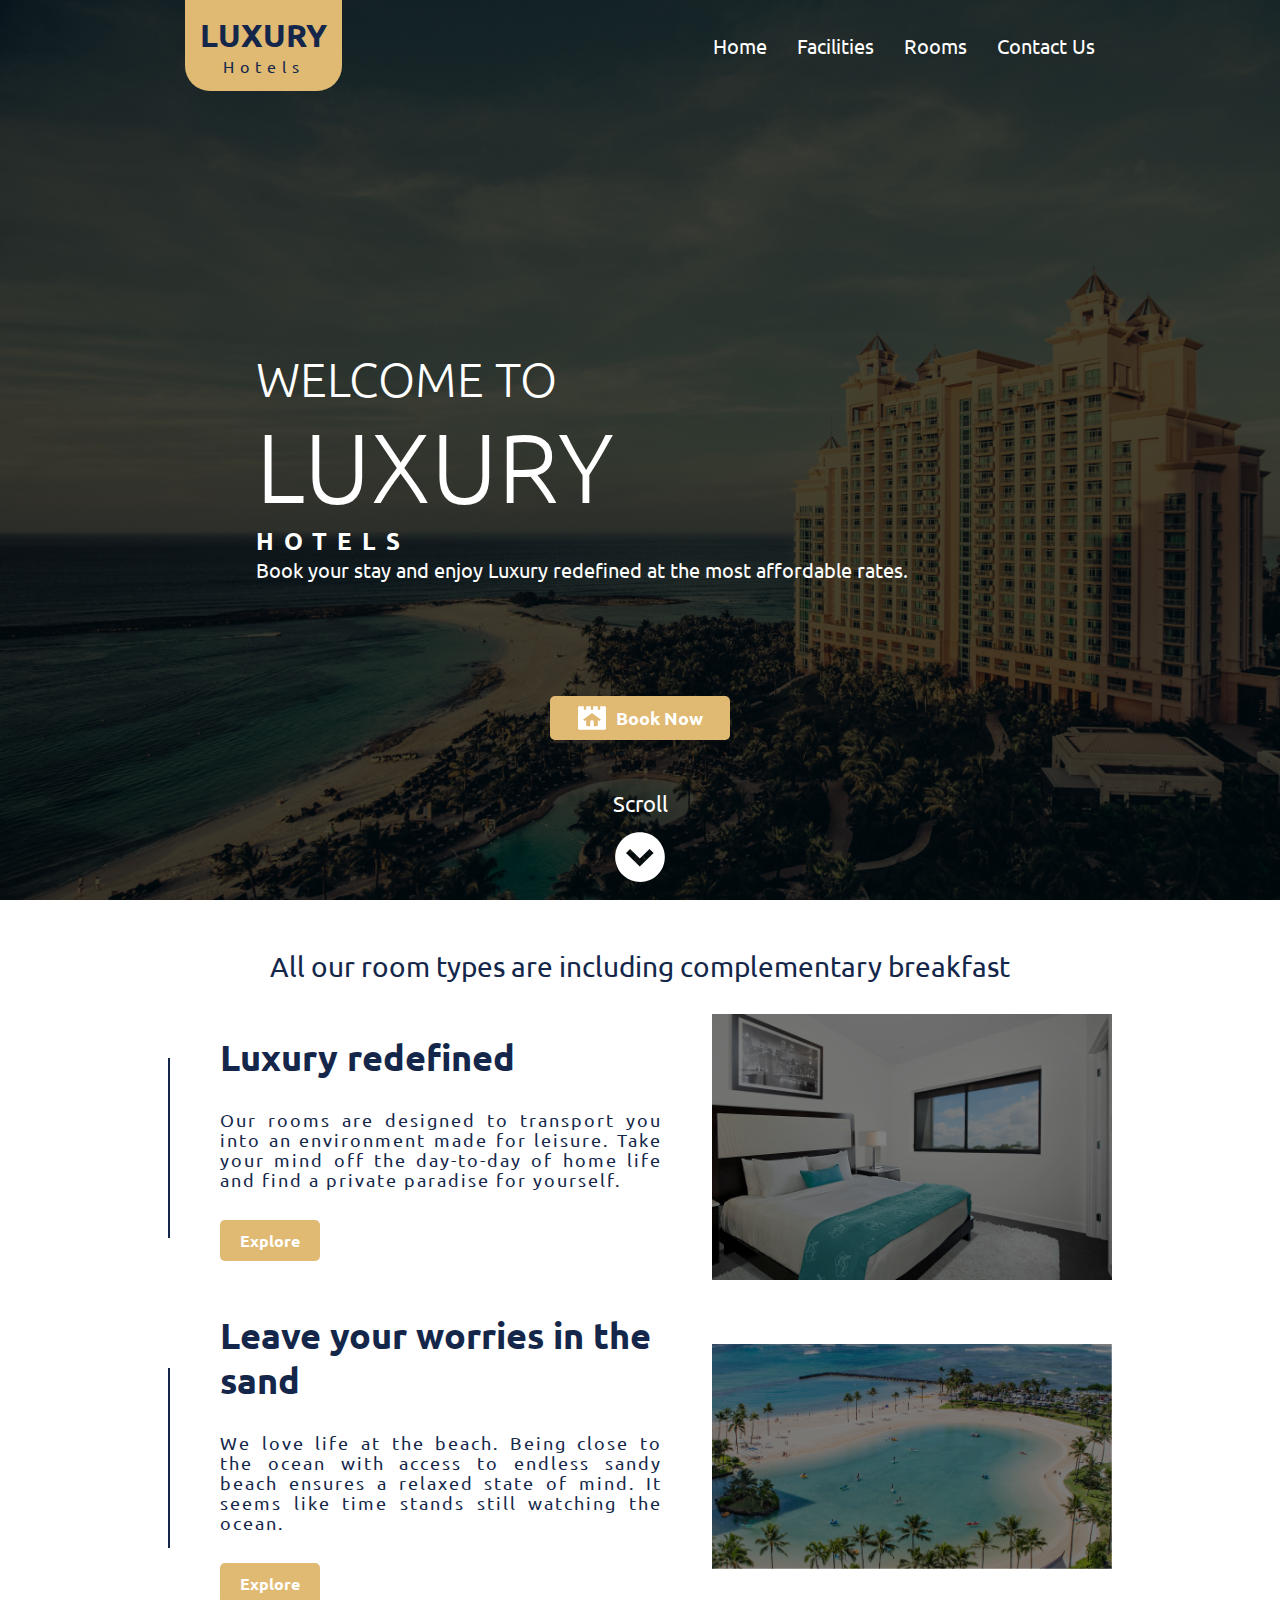
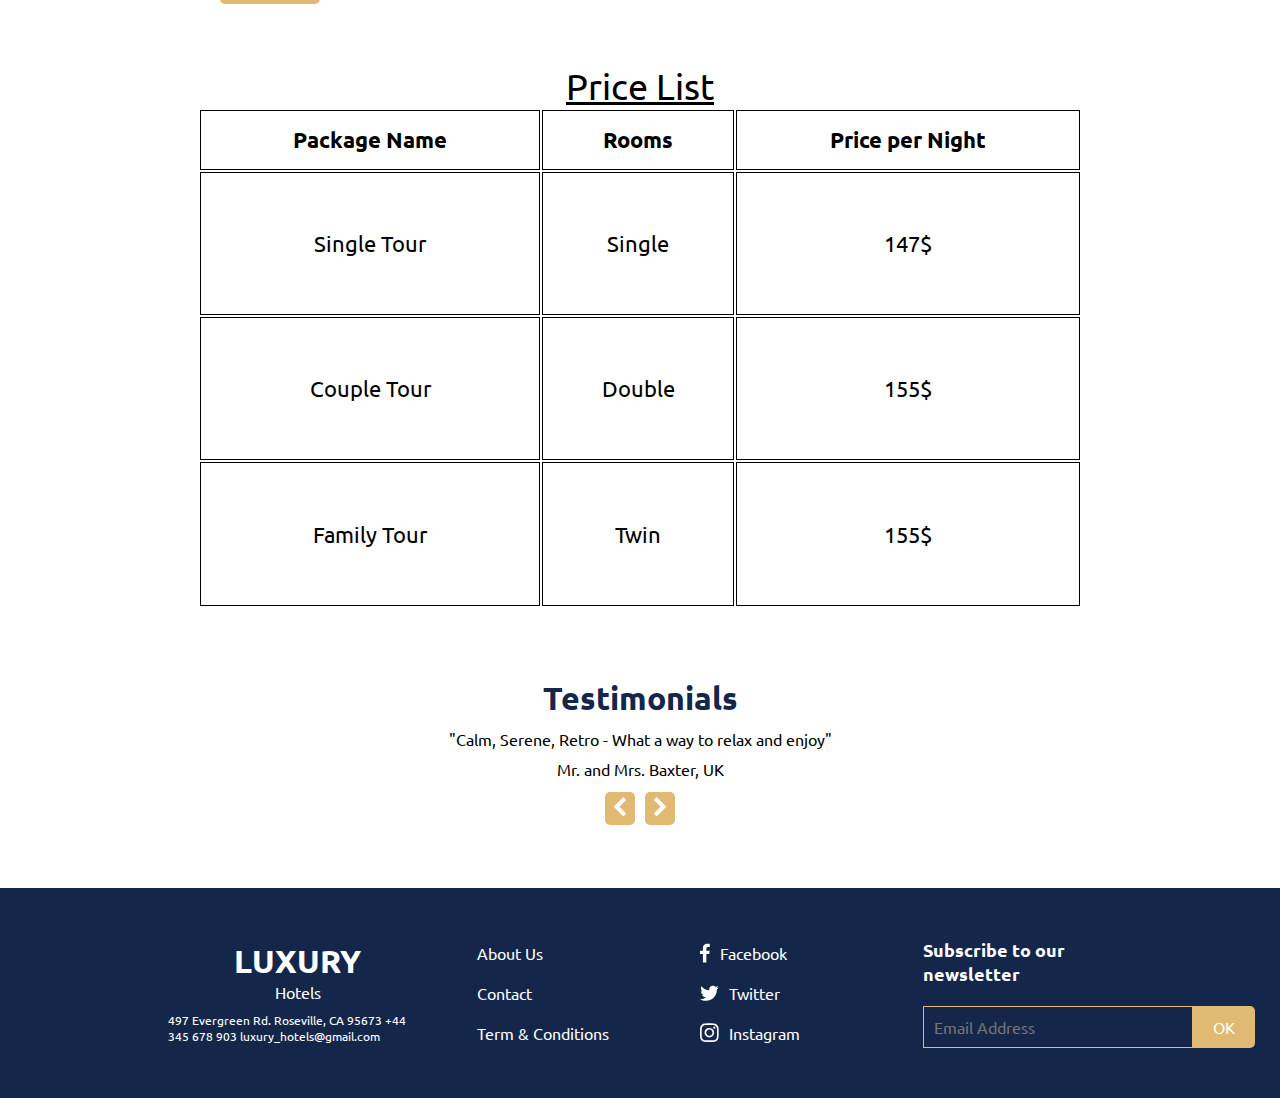
<file: index.html>
<!DOCTYPE html>
<html lang="en">

<head>
    <meta charset="UTF-8">
    <meta name="viewport" content="width=device-width, initial-scale=1.0">
    <link rel="stylesheet" href="css/main-style.css">
    <title>HomePage</title>
</head>

<body>

    <header>
        <div class="navbar">
            <a style="text-decoration: none;" href="index.html">
                <div class="logo">
                    <h1>LUXURY</h1>
                    <p>Hotels</p>
                </div>
            </a>
            <div class="menu">
                <ul>
                    <li><a href="#">Home</a></li>
                    <li><a href="pages/facilities.html">Facilities</a></li>
                    <li><a href="pages/rooms.html">Rooms</a></li>
                    <li><a href="pages/contact.html">Contact Us</a></li>
                </ul>
            </div>
        </div>

        <div id="hero"></div>
        <div class="hero-text">
            <div class="hero-content">
                <h2>WELCOME TO</h2>
                <h2>LUXURY</h2>
                <h2>HOTELS</h2>
                <p>Book your stay and enjoy Luxury redefined at the most affordable rates.</p>
            </div>
            <div class="hero-button">
                <button><img src="assets/icons/home.svg" alt="home-icon">Book Now</button>
            </div>
            <div class="scroll-btn">
                <p>Scroll</p>
                <a href="#main"><img width="50px" src="assets/icons/down-arrow.svg" alt="down-arrow-icon"></a>
            </div>
        </div>
    </header>

    <main>
        <div id="main" class="main-content">
            <p>All our room types are including complementary breakfast</p>
            <div class="individual-container">
                <div class="left-divider"></div>
                <div class="contianer-content">
                    <h1>Luxury redefined</h1>
                    <p>Our rooms are designed to transport
                        you into an environment made for leisure.
                        Take your mind off the day-to-day of home
                        life and find a private paradise for yourself.
                    </p>
                    <button>Explore</button>
                </div>
                <div class="container-image">
                    <img src="assets/images/steven-ungermann-aRT5UCf2MYY-unsplash.png" alt="bed-picture">
                </div>
            </div>

            <div class="individual-container">
                <div class="left-divider"></div>
                <div class="contianer-content">
                    <h1>Leave your worries in the sand</h1>
                    <p>We love life at the beach. Being close
                        to the ocean with access to endless sandy
                        beach ensures a relaxed state of mind. It
                        seems like time stands still watching the
                        ocean.
                    </p>
                    <button>Explore</button>
                </div>
                <div class="container-image">
                    <img src="assets/images/andrew-ruiz-fmz-B9At9iQ-unsplash.png" alt="beach-image">
                </div>
            </div>

            <div class="price-container">
                <table>
                    <caption>Price List</caption>
                    <thead>
                        <tr>
                            <th>Package Name</th>
                            <th>Rooms</th>
                            <th>Price per Night</th>
                        </tr>
                    </thead>
                    <tr>
                        <td>Single Tour</td>
                        <td>Single</td>
                        <td>147$</td>
                    </tr>
                    <tr>
                        <td>Couple Tour</td>
                        <td>Double</td>
                        <td>155$</td>
                    </tr>
                    <tr>
                        <td>Family Tour</td>
                        <td>Twin</td>
                        <td>155$</td>
                    </tr>
                </table>
            </div>

            <div class="testimonials-contianer">
                <h1>Testimonials</h1>
                <p>"Calm, Serene, Retro - What a way to relax and enjoy"</p>
                <p> Mr. and Mrs. Baxter, UK</p>
                <div class="arrows">
                    <button class="arrow-btn"><img src="assets/icons/left-arrow.svg" alt="left-arrow"></button>
                    <button class="arrow-btn"><img src="assets/icons/right-arrow.svg" alt="right-arrow"></button>
                </div>
            </div>
        </div>
    </main>

    <footer>
        <div class="footer-container">
            <div class="desc">
                <div class="footer-logo">
                    <h1>LUXURY</h1>
                    <p>Hotels</p>
                </div>
                <p>497 Evergreen Rd. Roseville, CA 95673
                    +44 345 678 903
                    luxury_hotels@gmail.com
                </p>
            </div>
            <div class="footer-menu">
                <ul>
                    <li><a href="#">About Us</a></li>
                    <li><a href="#">Contact</a></li>
                    <li><a href="#">Term & Conditions</a></li>
                </ul>
            </div>
            <div class="social-icons">
                <ul>
                    <li><a href="#">
                            <img src="assets/icons/Path 38.svg" alt="facebook"><span>Facebook</span>
                        </a></li>
                    <li><a href="#">
                            <img src="assets/icons/Path 39.svg" alt="Twitter"><span>Twitter</span>
                        </a></li>
                    <li><a href="#">
                            <img src="assets/icons/Path 40.svg" alt="Instagram"><span>Instagram</span>
                        </a></li>
                </ul>
            </div>
            <div class="subscribe">
                <h2>Subscribe to our newsletter</h2>
                <div class="subs-input">
                    <input type="text" placeholder="Email Address">
                    <button>OK</button>
                </div>
            </div>
        </div>
    </footer>

    <button id="scroll-to-top" onclick="scrollToTop()">&#11014;</button>

    <script src="js/script.js"></script>
</body>

</html>
</file>
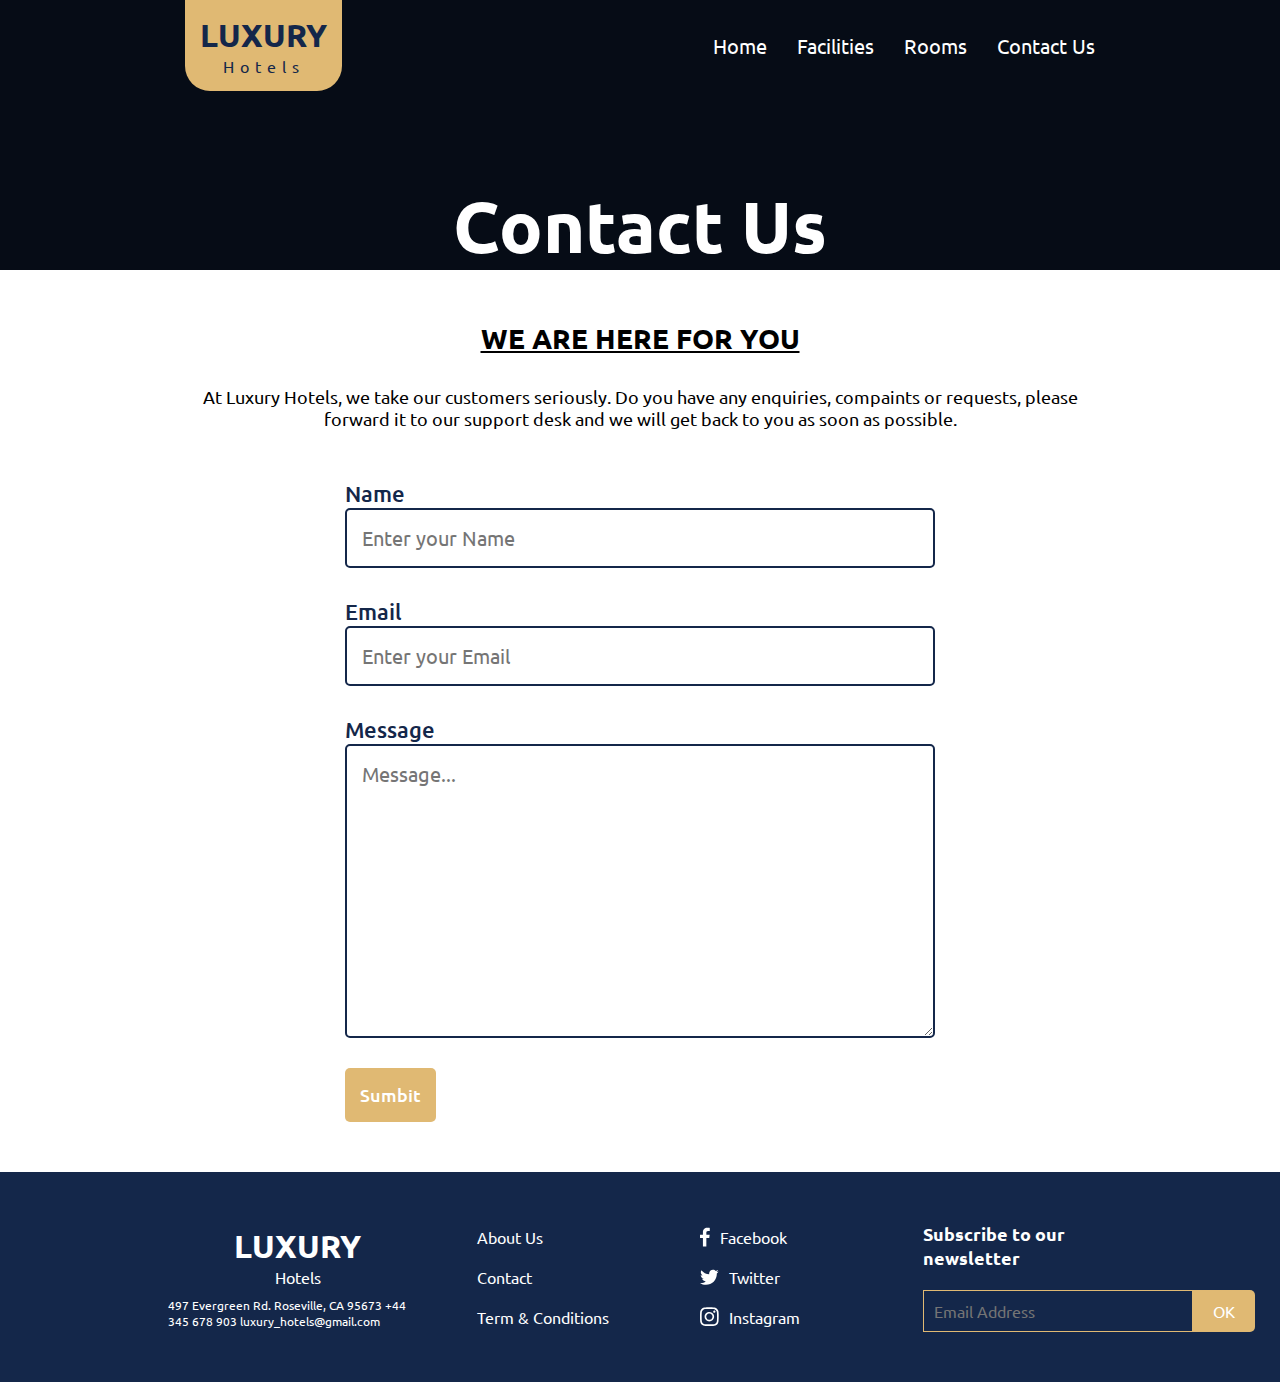
<file: pages/contact.html>
<!DOCTYPE html>
<html lang="en">

<head>
    <meta charset="UTF-8">
    <meta name="viewport" content="width=device-width, initial-scale=1.0">
    <link rel="stylesheet" href="../css/main-style.css">
    <title>Contact | Luxury Hotels</title>
</head>

<body>
    <header id="header">
        <div class="navbar">
            <a style="text-decoration: none;" href="../index.html">
                <div class="logo">
                    <h1>LUXURY</h1>
                    <p>Hotels</p>
                </div>
            </a>
            <div class="menu">
                <ul>
                    <li><a href="../index.html">Home</a></li>
                    <li><a href="facilities.html">Facilities</a></li>
                    <li><a href="rooms.html">Rooms</a></li>
                    <li><a href="#">Contact Us</a></li>
                </ul>
            </div>
        </div>

        <div id="hero"></div>
        <div class="hero-text">
            <h1 style="color: white; font-size: 72px;">Contact Us</h1>
        </div>
    </header>


    <main>
        <div class="main-desc">
            <h2>WE ARE HERE FOR YOU</h2>
            <p>At Luxury Hotels, we take our customers seriously. Do you have any enquiries, compaints or requests,
                please forward it to our support desk and we will get back to you as soon as possible.</p>
        </div>

        <form class="form-container" action="#" method="post">
            <div class="form-entity">
                <label for="name">Name</label>
                <input name="name" type="text" placeholder="Enter your Name" required>
            </div>

            <div class="form-entity">
                <label for="email">Email</label>
                <input name="email" type="email" placeholder="Enter your Email" required>
            </div>
            <div class="form-entity">
                <label for="message">Message</label>
                <textarea rows="10" name="message" placeholder="Message..." required></textarea>
            </div>
             <button type="submit">Sumbit</button>
        </form>
    </main>


    <footer>
        <div class="footer-container">
            <div class="desc">
                <div class="footer-logo">
                    <h1>LUXURY</h1>
                    <p>Hotels</p>
                </div>
                <p>497 Evergreen Rd. Roseville, CA 95673
                    +44 345 678 903
                    luxury_hotels@gmail.com
                </p>
            </div>
            <div class="footer-menu">
                <ul>
                    <li><a href="#">About Us</a></li>
                    <li><a href="#">Contact</a></li>
                    <li><a href="#">Term & Conditions</a></li>
                </ul>
            </div>
            <div class="social-icons">
                <ul>
                    <li><a href="#">
                            <img src="../assets/icons/Path 38.svg" alt="facebook"><span>Facebook</span>
                        </a></li>
                    <li><a href="#">
                            <img src="../assets/icons/Path 39.svg" alt="Twitter"><span>Twitter</span>
                        </a></li>
                    <li><a href="#">
                            <img src="../assets/icons/Path 40.svg" alt="Instagram"><span>Instagram</span>
                        </a></li>
                </ul>
            </div>
            <div class="subscribe">
                <h2>Subscribe to our newsletter</h2>
                <div class="subs-input">
                    <input type="text" placeholder="Email Address">
                    <button>OK</button>
                </div>
            </div>
        </div>
    </footer>

    <button id="scroll-to-top" onclick="scrollToTop()">&#11014;</button>
    <script src="../js/script.js"></script>
</body>

</html>
</file>
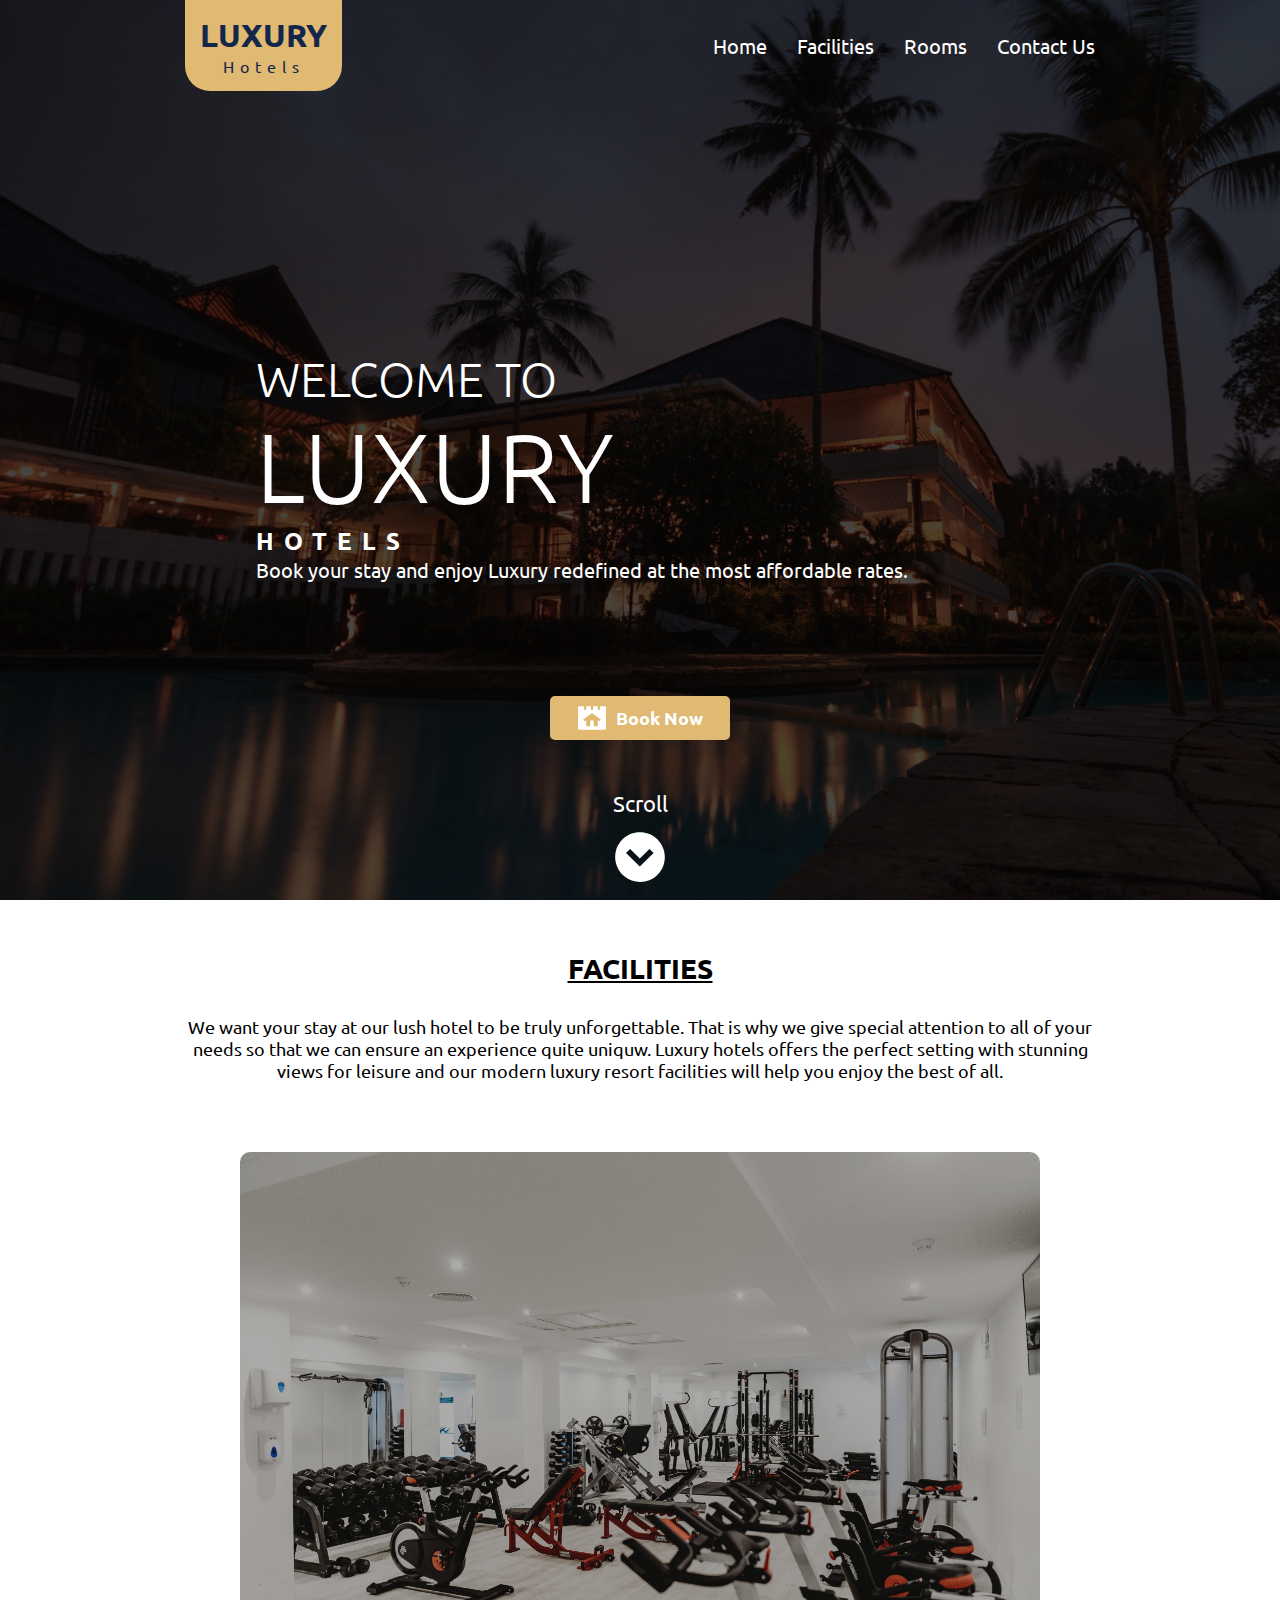
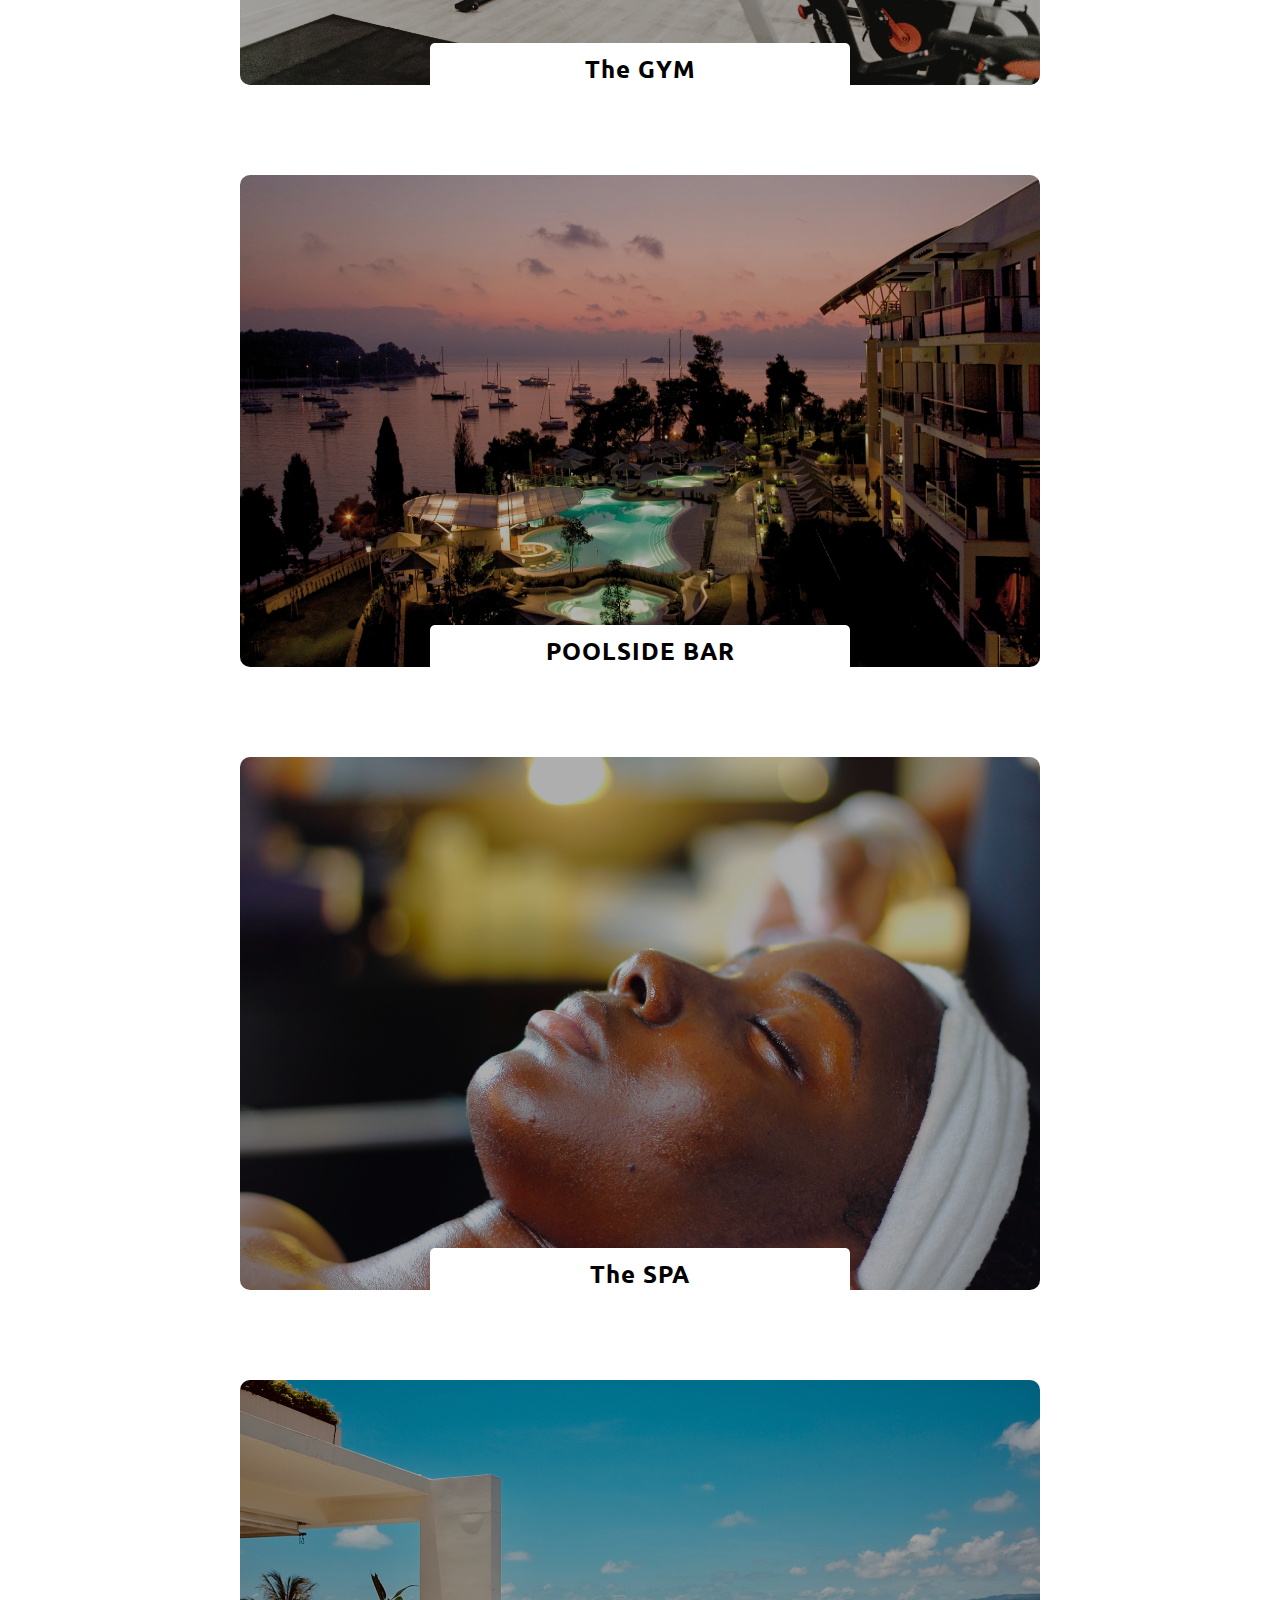
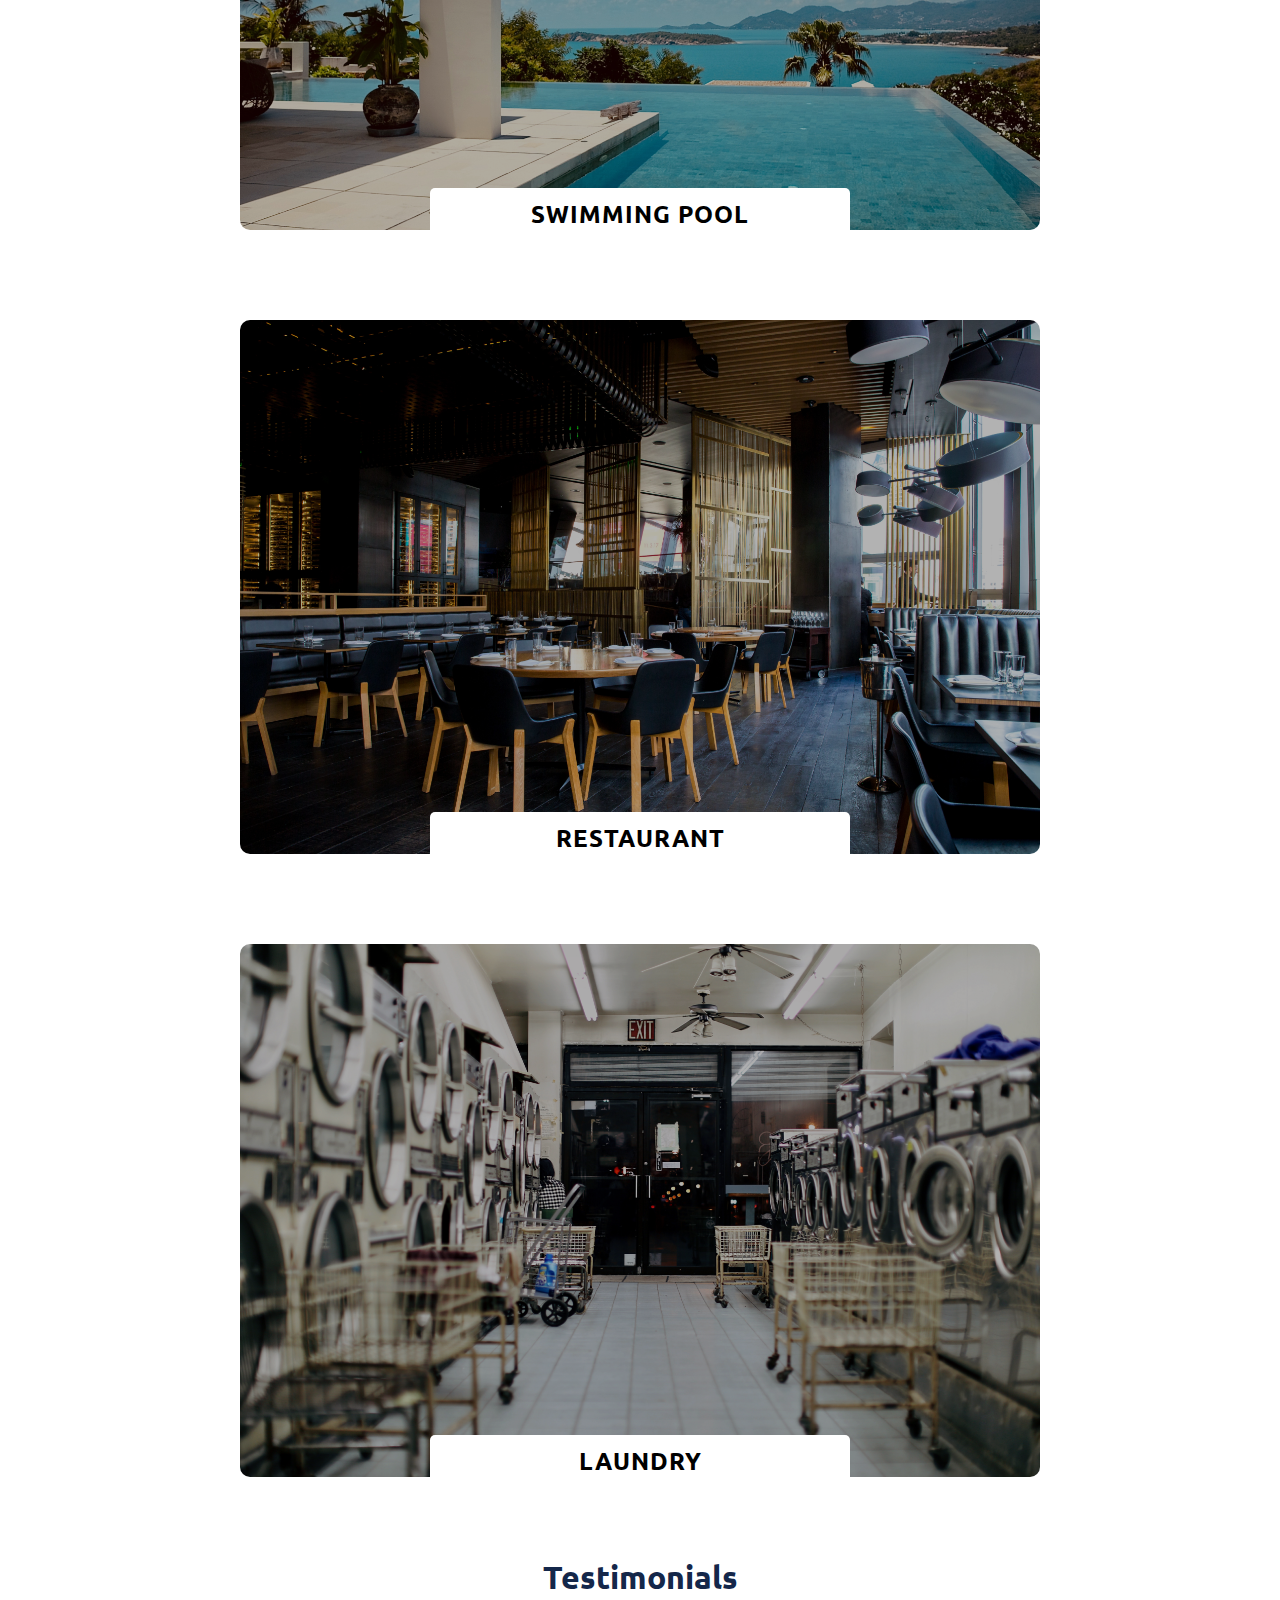
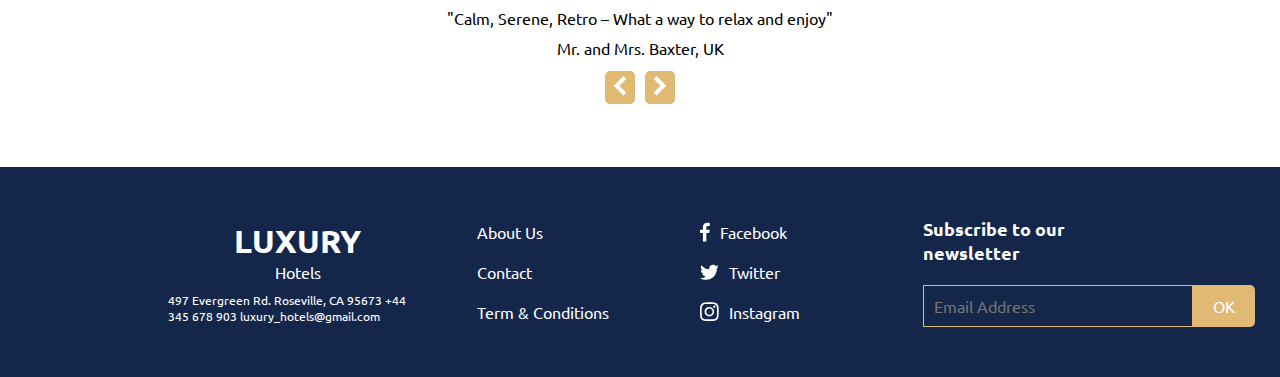
<file: pages/facilities.html>
<!DOCTYPE html>
<html lang="en">

<head>
    <meta charset="UTF-8">
    <meta name="viewport" content="width=device-width, initial-scale=1.0">
    <link rel="stylesheet" href="../css/main-style.css">
    <title>Facilities</title>
</head>

<body>
    <header>
        <div class="navbar">
            <a style="text-decoration: none;" href="../index.html">
                <div class="logo">
                    <h1>LUXURY</h1>
                    <p>Hotels</p>
                </div>
            </a>
            <div class="menu">
                <ul>
                    <li><a href="../index.html">Home</a></li>
                    <li><a href="#">Facilities</a></li>
                    <li><a href="rooms.html">Rooms</a></li>
                    <li><a href="contact.html">Contact Us</a></li>
                </ul>
            </div>
        </div>

        <div id="hero"></div>
        <div class="hero-text">
            <div class="hero-content">
                <h2>WELCOME TO</h2>
                <h2>LUXURY</h2>
                <h2>HOTELS</h2>
                <p>Book your stay and enjoy Luxury redefined at the most affordable rates.</p>
            </div>
            <div class="hero-button">
                <button><img src="../assets/icons/home.svg" alt="home-icon">Book Now</button>
            </div>
            <div class="scroll-btn">
                <p>Scroll</p>
                <a href="#facilities"><img width="50px" src="../assets/icons/down-arrow.svg" alt="down-arrow-icon"></a>
            </div>
        </div>
    </header>


    <!-- +++++++++++++++++++++ Main ++++++++++++++++++++++ -->

    <main>
        <div class="main-desc">
            <h2>FACILITIES</h2>
            <p>We want your stay at our lush hotel to be truly unforgettable. That is why we give special attention to
                all of your needs so that we can ensure an experience quite uniquw. Luxury hotels offers the perfect
                setting with stunning views for leisure and our modern luxury resort facilities will help you enjoy the
                best of all. </p>
        </div>
        <div id="facilities" class="facilities-container">
            <div class="individual-facilities">
                <img src="../assets/images/humphrey-muleba-LOA2mTj1vhc-unsplash 1.png" alt="">
                <p>The GYM</p>
            </div>
        </div>

        <div class="facilities-container">
            <div class="individual-facilities">
                <img src="../assets/images/poolside.png" alt="">
                <p>POOLSIDE BAR</p>
            </div>
        </div>

        <div class="facilities-container">
            <div class="individual-facilities">
                <img src="../assets/images/spa.png" alt="">
                <p>The SPA</p>
            </div>
        </div>

        <div class="facilities-container">
            <div class="individual-facilities">
                <img src="../assets/images/pool.png" alt="">
                <p>SWIMMING POOL</p>
            </div>
        </div>

        <div class="facilities-container">
            <div class="individual-facilities">
                <img src="../assets/images/rest.png" alt="">
                <p>RESTAURANT</p>
            </div>
        </div>

        <div class="facilities-container">
            <div class="individual-facilities">
                <img src="../assets/images/laundry.png" alt="">
                <p>LAUNDRY</p>
            </div>
        </div>
        <div class="testimonials-contianer">
            <h1>Testimonials</h1>
            <p>"Calm, Serene, Retro – What a way to relax and enjoy"</p>
            <p> Mr. and Mrs. Baxter, UK</p>
            <div class="arrows">
                <button class="arrow-btn"><img src="../assets/icons/left-arrow.svg" alt="left-arrow"></button>
                <button class="arrow-btn"><img src="../assets/icons/right-arrow.svg" alt="right-arrow"></button>
            </div>
        </div>
    </main>


    <!-- +++++++++++++++++++++ Footer ++++++++++++++++++++++ -->
    <footer>
        <div class="footer-container">
            <div class="desc">
                <div class="footer-logo">
                    <h1>LUXURY</h1>
                    <p>Hotels</p>
                </div>
                <p>497 Evergreen Rd. Roseville, CA 95673
                    +44 345 678 903
                    luxury_hotels@gmail.com
                </p>
            </div>
            <div class="footer-menu">
                <ul>
                    <li><a href="#">About Us</a></li>
                    <li><a href="#">Contact</a></li>
                    <li><a href="#">Term & Conditions</a></li>
                </ul>
            </div>
            <div class="social-icons">
                <ul>
                    <li><a href="#">
                            <img src="../assets/icons/Path 38.svg" alt="facebook"><span>Facebook</span>
                        </a></li>
                    <li><a href="#">
                            <img src="../assets/icons/Path 39.svg" alt="Twitter"><span>Twitter</span>
                        </a></li>
                    <li><a href="#">
                            <img src="../assets/icons/Path 40.svg" alt="Instagram"><span>Instagram</span>
                        </a></li>
                </ul>
            </div>
            <div class="subscribe">
                <h2>Subscribe to our newsletter</h2>
                <div class="subs-input">
                    <input type="text" placeholder="Email Address">
                    <button>OK</button>
                </div>
            </div>
        </div>
    </footer>

    <button id="scroll-to-top" onclick="scrollToTop()">&#11014;</button>

    <script src="../js/script.js"></script>

</body>

</html>
</file>
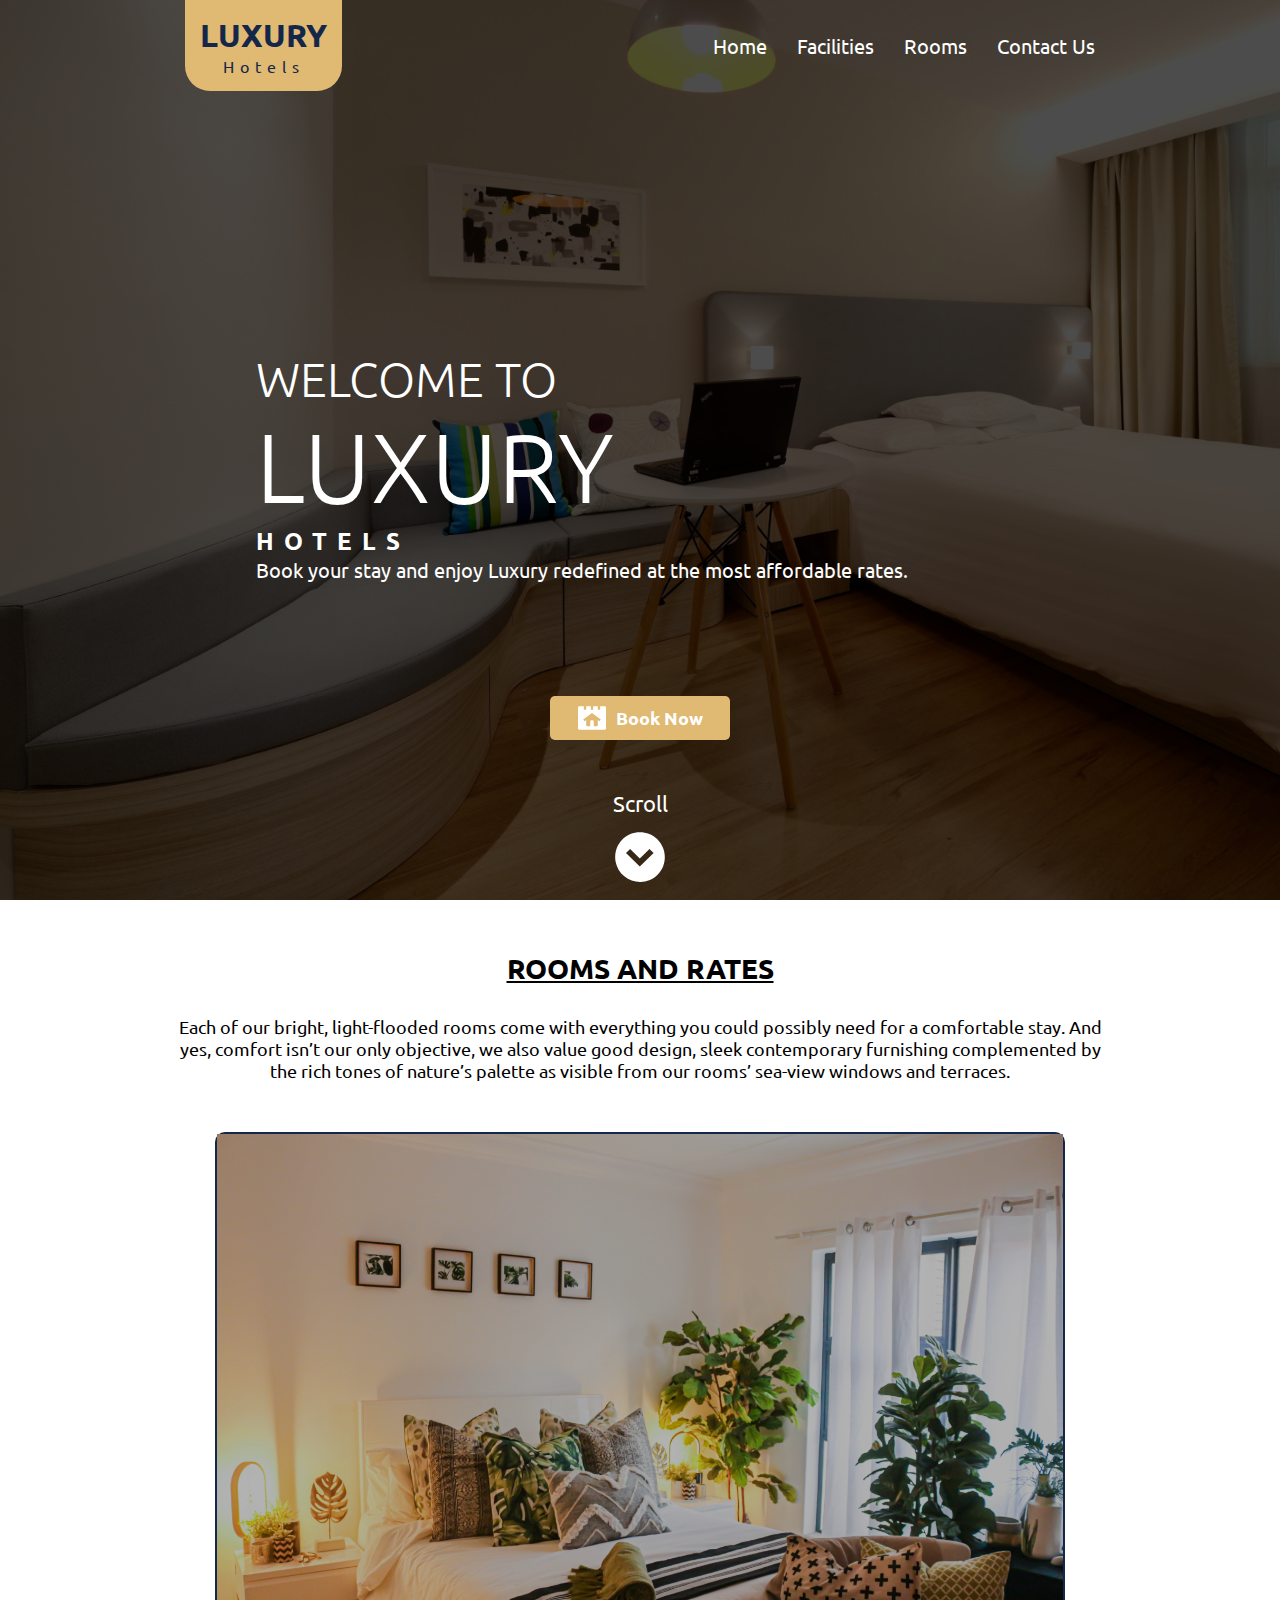
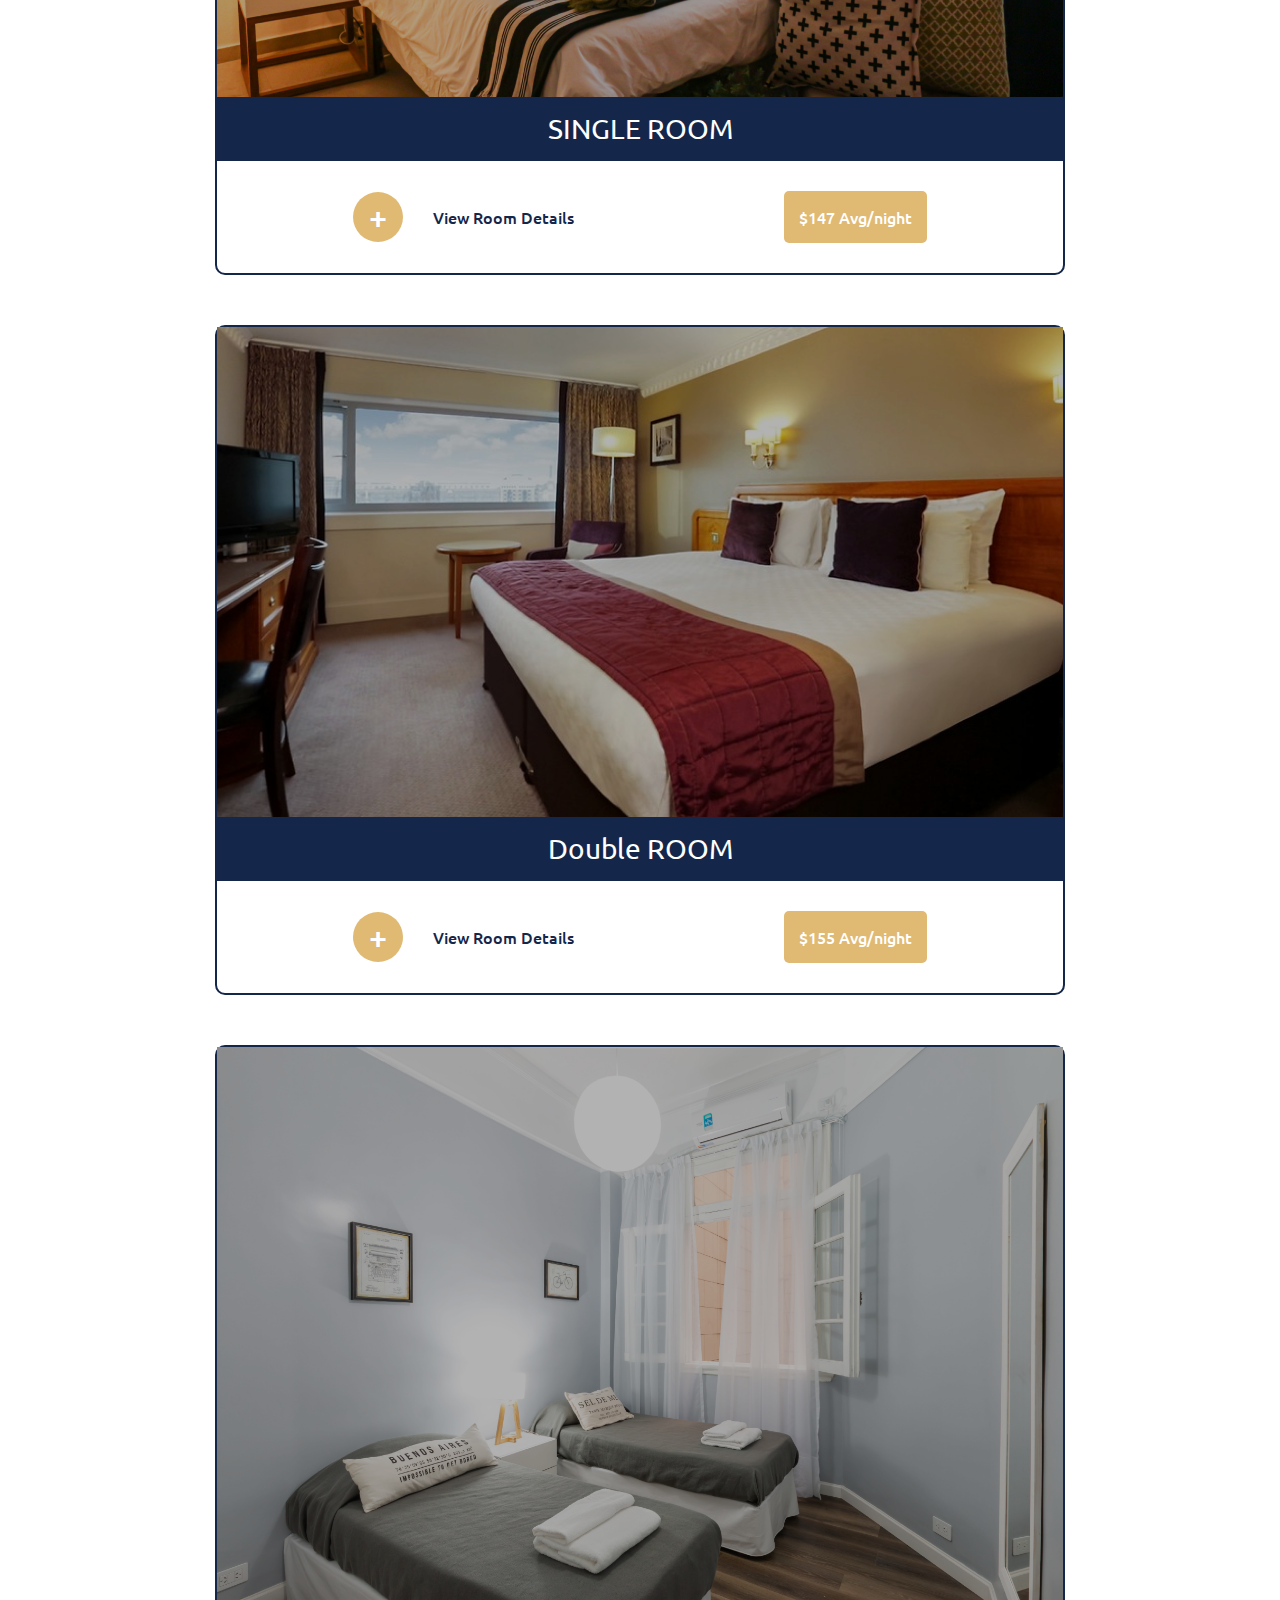
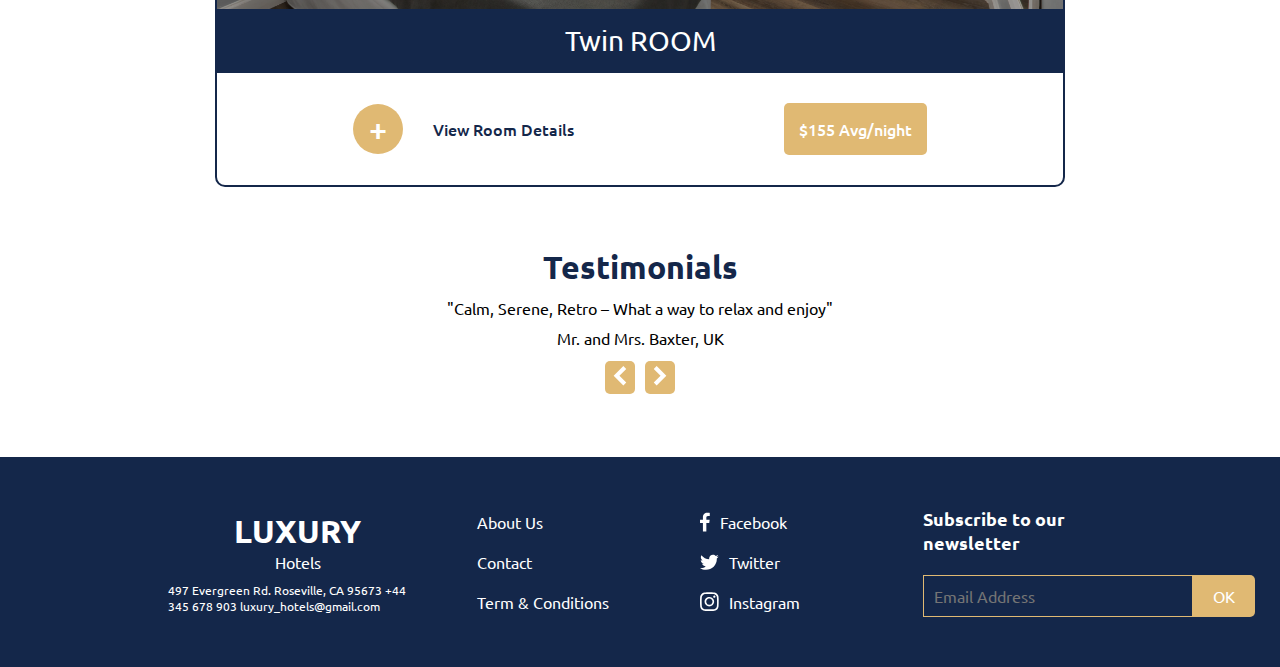
<file: pages/rooms.html>
<!DOCTYPE html>
<html lang="en">
<head>
    <meta charset="UTF-8">
    <meta name="viewport" content="width=device-width, initial-scale=1.0">
    <link rel="stylesheet" href="../css/main-style.css">
    <title>Rooms</title>
</head>
<body>
    <header>
        <div class="navbar">
            <a style="text-decoration: none;" href="../index.html">
                <div class="logo">
                    <h1>LUXURY</h1>
                    <p>Hotels</p>
                </div>
            </a>
            <div class="menu">
                <ul>
                    <li><a href="../index.html">Home</a></li>
                    <li><a href="facilities.html">Facilities</a></li>
                    <li><a href="#">Rooms</a></li>
                    <li><a href="contact.html">Contact Us</a></li>
                </ul>
            </div>
        </div>

        <div id="hero"></div>
        <div class="hero-text">
            <div class="hero-content">
                <h2>WELCOME TO</h2>
                <h2>LUXURY</h2>
                <h2>HOTELS</h2>
                <p>Book your stay and enjoy Luxury redefined at the most affordable rates.</p>
            </div>
            <div class="hero-button">
                <button><img src="../assets/icons/home.svg" alt="home-icon">Book Now</button>
            </div>
            <div class="scroll-btn">
                <p>Scroll</p>
                <a href="#rooms"><img width="50px" src="../assets/icons/down-arrow.svg" alt="down-arrow-icon"></a>
            </div>
        </div>
    </header>


    <main>
        <div class="main-desc">
            <h2>ROOMS AND RATES</h2>
            <p>Each of our bright, light-flooded rooms come with everything you could possibly need for a comfortable stay. And yes, comfort isn’t our only objective, we also value good design, sleek contemporary furnishing complemented by the rich tones of nature’s palette as visible from our rooms’ sea-view windows and terraces.</p>
        </div>
        <div id="rooms" class="rooms">
            <div class="individual-room">
                <img src="../assets/images/single.png" alt="" srcset="">
                <p>SINGLE ROOM</p>
                <div class="price-container">
                    <p><span>&plus;</span>View Room Details</p>
                    <p>$147  Avg/night</p>
                </div>
            </div>
            <div class="individual-room">
                <img src="../assets/images/double-room 1.png" alt="" srcset="">
                <p>Double ROOM</p>
                <div class="price-container">
                    <p><span>&plus;</span>View Room Details</p>
                    <p>$155  Avg/night</p>
                </div>
            </div>
            <div class="individual-room">
                <img src="../assets/images/twin.png" alt="" srcset="">
                <p>Twin ROOM</p>
                <div class="price-container">
                    <p><span>&plus;</span>View Room Details</p>
                    <p>$155  Avg/night</p>
                </div>
            </div>
        </div>
        <div class="testimonials-contianer">
            <h1>Testimonials</h1>
            <p>"Calm, Serene, Retro – What a way to relax and enjoy"</p>
            <p> Mr. and Mrs. Baxter, UK</p>
            <div class="arrows">
                <button class="arrow-btn"><img src="../assets/icons/left-arrow.svg" alt="left-arrow"></button>
                <button class="arrow-btn"><img src="../assets/icons/right-arrow.svg" alt="right-arrow"></button>
            </div>
        </div>

    </main>




    <footer>
        <div class="footer-container">
            <div class="desc">
                <div class="footer-logo">
                    <h1>LUXURY</h1>
                    <p>Hotels</p>
                </div>
                <p>497 Evergreen Rd. Roseville, CA 95673
                    +44 345 678 903
                    luxury_hotels@gmail.com
                </p>
            </div>
            <div class="footer-menu">
                <ul>
                    <li><a href="#">About Us</a></li>
                    <li><a href="#">Contact</a></li>
                    <li><a href="#">Term & Conditions</a></li>
                </ul>
            </div>
            <div class="social-icons">
                <ul>
                    <li><a href="#">
                            <img src="../assets/icons/Path 38.svg" alt="facebook"><span>Facebook</span>
                        </a></li>
                    <li><a href="#">
                            <img src="../assets/icons/Path 39.svg" alt="Twitter"><span>Twitter</span>
                        </a></li>
                    <li><a href="#">
                            <img src="../assets/icons/Path 40.svg" alt="Instagram"><span>Instagram</span>
                        </a></li>
                </ul>
            </div>
            <div class="subscribe">
                <h2>Subscribe to our newsletter</h2>
                <div class="subs-input">
                    <input type="text" placeholder="Email Address">
                    <button>OK</button>
                </div>
            </div>
        </div>
    </footer>

    <button id="scroll-to-top" onclick="scrollToTop()">&#11014;</button>
    <script src="../js/script.js"></script>
</body>
</html>
</file>
<file: css/main-style.css>
@import url('https://fonts.googleapis.com/css2?family=Ubuntu:ital,wght@0,300;0,400;0,500;0,700;1,300;1,400;1,500;1,700&display=swap');


*{
    margin: 0;
    padding: 0;
    box-sizing: border-box;
    text-wrap: wrap;
    scroll-behavior: smooth;
    font-family: 'Ubuntu', sans-serif;
}

:root {
    --primary-color: #14274A;
    --secondary-color: #E0B973;
    --hover-btn-clr: #daab55;
}

header {
    width: 100vw;
    height: 100vh;
    position: relative;
}

.navbar {
    width: 100%;
    position: absolute;
    display: flex;
    align-items: center;
    justify-content: space-around;
    z-index: 1;
}

.logo {
    text-align: center;
    background-color: var(--secondary-color);
    padding: 15px;
    border-radius: 0px 0px 25px 25px;
}

.logo h1{
    color: var(--primary-color);
}

.logo p {
    letter-spacing: 6px;
    color: var(--primary-color);
}

.menu ul {
    display: flex;
    align-items: center;
    justify-content: center;
    gap: 30px;
}

.menu ul li {
    list-style: none;
}

.menu ul li a{
    text-decoration: none;
    color: white;
    font-size: 20px;
}

.menu ul li a:hover{
    color: var(--hover-btn-clr);
}

#hero{
    width: 100%;
    height: 100%;
    /* background-image: url(/assets/images/home-banner.png); */
    background-repeat: no-repeat;   
    background-size: cover;
    filter: brightness(30%);
    display: flex;
    flex-direction: column;
    align-items: center;
    justify-content: center;
    gap: 100px;
    position: absolute;
}

.hero-text {
    width: 100%;
    height: 100%;
    display: flex;
    flex-direction: column;
    align-items: center;
    justify-content: flex-end;
    position: relative;
    gap: 50px;
}

.hero-content {
    width: 60%;
    height: 40%;
    display: flex;
    align-items: center;
    justify-content: center;
    flex-direction: column;
    align-items: start;

}

.hero-content h2:nth-of-type(1) {
    color: white;
    font-size: 48px;
    font-weight: 300;
}

.hero-content h2:nth-of-type(2) {
    color: white;
    font-size: 98px;
    font-weight: 300;
}

.hero-content h2:nth-of-type(3) {
    color: white;
    letter-spacing: 10px;
}

.hero-content p {
    color: white;
    font-size: 20px;
}

.hero-button button {
    display: flex;
    align-items: center;
    justify-content: center;
    width: 180px;
    padding: 10px;
    background-color: var(--secondary-color);
    border: none;
    gap: 10px;
    color: white;
    font-size: 18px;
    font-weight: 700;
    border-radius: 5px;
    cursor: pointer;
}

.hero-button button:hover{
    background-color: var(--hover-btn-clr);
}

.scroll-btn {
    display: flex;
    flex-direction: column;
    align-items: center;
    justify-content: center;
    margin-bottom: 15px;
    gap: 15px;
}

.scroll-btn p {
    color: white;
    font-size: 22px;
}

main{
    width: 100vw;
    height: fit-content;
    display: flex;
    align-items: center;
    justify-content: center;
    padding: 50px;
}

.main-content{
    width: 80%;
    height: 100%;
    display: flex;
    align-items: center;
    justify-content: center;
    flex-direction: column;
    gap: 30px;
}

.main-content > p{
    font-size: 28px;
    color: var(--primary-color);
}

.individual-container{
    display: flex;
    align-items: center;
    justify-content: center;
    width: 100%;
    height: fit-content;
    gap: 50px;
}

.left-divider{
    height: 20vh;
    border: 1px solid var(--primary-color);
}

.container-image img{
    width: 400px;
    filter: brightness(50%);
    object-fit: contain;
}
.contianer-content{
    display: flex;
    justify-content: center;
    flex-direction: column;
    gap: 30px;
    flex-wrap: wrap;
    
}

.contianer-content h1{
    font-size: 36px;
    color: var(--primary-color);
}

.contianer-content p{
    text-align: justify;
    font-size: 18px;
    letter-spacing: 2px;
    line-height: 20px;
    color: var(--primary-color);
}

.contianer-content button{
    width: fit-content;
    padding: 10px 20px;
    font-size: 16px;
    font-weight: bold;
    color: white;
    background-color: var(--secondary-color);
    border: none;
    border-radius: 5px;
    cursor: pointer;
}

.contianer-content button:hover{
    background-color: var(--hover-btn-clr);
}

.testimonials-contianer{
    padding: 10px;
    display: flex;
    align-items: center;
    justify-content: center;
    flex-direction: column;
    gap: 10px;
}

.testimonials-contianer h1{
    color: var(--primary-color);
}

.arrows button{
    background-color: var(--secondary-color);
    padding: 5px 8px;
    border: none;
    border-radius: 5px;
    margin: 3px;
    cursor: pointer;
}

.arrows button:hover{
    background-color: var(--hover-btn-clr);
}

footer{
    width: 100vw;
    height: max-content;
    display: flex;
    align-items: center;
    justify-content: center;
    background-color: var(--primary-color);
    padding: 50px;
    color: white;
}

.footer-container{
    width: 80%;
    display: flex;
    align-items: center;
    justify-content: start;
    gap: 50px;
}

.desc{
    width: 30%;
    text-align: start;
}

.footer-logo{
    text-align: center;
    margin-bottom: 10px;
}

.desc > p{
    font-size: 12px;
}

.footer-menu{
    width: 20%;
    
}

.footer-menu ul{
    display: flex;
    flex-direction: column;
    gap: 20px;
}

.footer-menu ul li{
    list-style: none;
}

.footer-menu ul li a{
    color: white;
    text-decoration: none;
}

.footer-menu ul li a:hover{
    color: var(--hover-btn-clr);
}

.social-icons{
    width: 20%;
}

.social-icons ul{
    display: flex;
    flex-direction: column;
    gap: 20px;
}

.social-icons ul li{
    list-style: none;
}

.social-icons ul li a{
    color: white;
    text-decoration: white;
    display: flex;
    gap: 10px;
}

.social-icons ul li a:hover{
    color: var(--hover-btn-clr);
}

.subscribe{
    width: 20%;
    display: flex;
    flex-direction: column;
    gap: 20px;
}

.subscribe h2{
    font-size: 18px;
}

.subs-input{
    width: 100%;
    display: flex;
}

.subs-input input{
    padding: 10px;
    font-size: 16px;
    display: flex;
    background-color: var(--primary-color);
    border: 1px solid var(--secondary-color);
    color: white;
}

.subs-input button{
    padding: 10px 20px;
    background-color: var(--secondary-color);
    border: none;
    font-size: 16px;
    color: white;
    cursor: pointer;
    border-radius: 0px 5px 5px 0px;
}

.subs-input button:hover{
    background-color: var(--hover-btn-clr);
}

#scroll-to-top{
    position: fixed;
    bottom: 10px;
    right: 20px;
    width: 60px;
    height: 60px;
    font-size: 41px;
    border: none;
    color: white;
    border-radius: 50%;
    display: none;
    background-color: var(--secondary-color);
    cursor: pointer;
}

#scroll-to-top:hover{
    background-color: var(--hover-btn-clr);
}
main{
    width: 100vw;
    display: flex;
    flex-direction: column;
    gap: 50px;
}

.main-desc{
    width: 80%;
    text-align: center;
    display: flex;
    flex-direction: column;
    gap: 30px;
}

.main-desc h2{
    font-size: 28px;
    text-decoration: underline;
}

.main-desc p{
    font-size: 18px;
}


.facilities-container{
    width: 80%;
    display: flex;
    flex-direction: column;
    align-items: center;
    justify-content: center;
}

.individual-facilities {
    position: relative;
    max-width: 90%;
    margin: 0 auto;
    padding: 20px;
    display: flex;
    justify-content: center;
    align-items: center;
}

.individual-facilities img {
    width: 100%;
    height: auto;
    max-width: 800px;
    border-radius: 10px;
    filter: brightness(70%);
}

.individual-facilities p {
    width: 50%;
    position: absolute;
    bottom: 10px;
    left: 50%;
    transform: translateX(-50%);
    background-color: #ffffff;
    color: #000000;
    padding: 10px 20px;
    font-weight: bold;
    font-size: 24px;
    letter-spacing: 1px;
    text-align: center;
    border-radius: 5px;
}


.rooms{
    width: 80%;
    display: flex;
    flex-direction: column;
    align-items: center;
    justify-content: center;
    gap: 50px;
}

.individual-room {
    max-width: 90%;
    display: flex;
    flex-direction: column;
    justify-content: center;
    align-items: center;
    border: 2px solid var(--primary-color);
    border-radius: 10px;
}

.individual-room img {
    width: 100%;
    height: auto;
    filter: brightness(70%);
}

.individual-room > p{
    width: 100%;
    background-color: var(--primary-color);
    color: white;
    text-align: center;
    font-size: 28px;
    padding: 15px;
}

.price-container{
    width: 100%;
    display: flex;
    align-items: center;
    justify-content: space-around;
    padding: 30px;
}

.price-container p{
    color: var(--primary-color);
    display: flex;
    align-items: center;
    justify-content: center;
    gap: 30px;
    font-weight: 500;
}

.price-container p span{
    display: flex;
    align-items: center;
    justify-content: center;
    width: 50px;
    height: 50px;
    color: white;
    background-color: var(--secondary-color);
    padding: 15px;
    font-size: 32px;
    border-radius: 200px;
    cursor: pointer;
}

.price-container p span:hover{
    background-color: var(--hover-btn-clr);
}

.price-container p:nth-of-type(2){
    background-color: var(--secondary-color);
    padding: 15px;
    color: white;
    border-radius: 5px;
    cursor: pointer;
}

.price-container p:nth-of-type(2):hover{
    background-color: var(--hover-btn-clr);
}


.form-container{
    /* border: 1px solid black; */
    width: 50%;
    display: flex;
    flex-direction: column;
    gap: 30px;
}

.form-entity{
    width: 100%;
    display: flex;
    flex-direction: column;
}

.form-entity label{
    font-size: 22px;
    font-weight: 500;
    color: var(--primary-color);
}

.form-entity input, textarea{
    padding: 15px;
    font-size: 20px;
    border: 2px solid var(--primary-color);
    border-radius: 5px;
}

.form-container button{
    width: fit-content;
    padding: 15px;
    font-size: 18px;
    background-color: var(--secondary-color);
    border: none;
    border-radius: 5px;
    color: white;
    font-weight: 500;
    cursor: pointer;
}
.form-container button:hover{
    background-color: var(--hover-btn-clr);
}



.price-container table{
    width: 100%;
    /* border: 1px solid black; */
    height: 500px;
    font-size: 22px;
}

.price-container table caption{
    font-size: 36px;
    text-decoration: underline;
}

.price-container tr th{
    border: 1px solid black;
    text-align: center;
    padding: 15px;
}

.price-container tr td{
    
    border: 1px solid black;
    text-align: center;
    padding: 15px;
}
</file>
